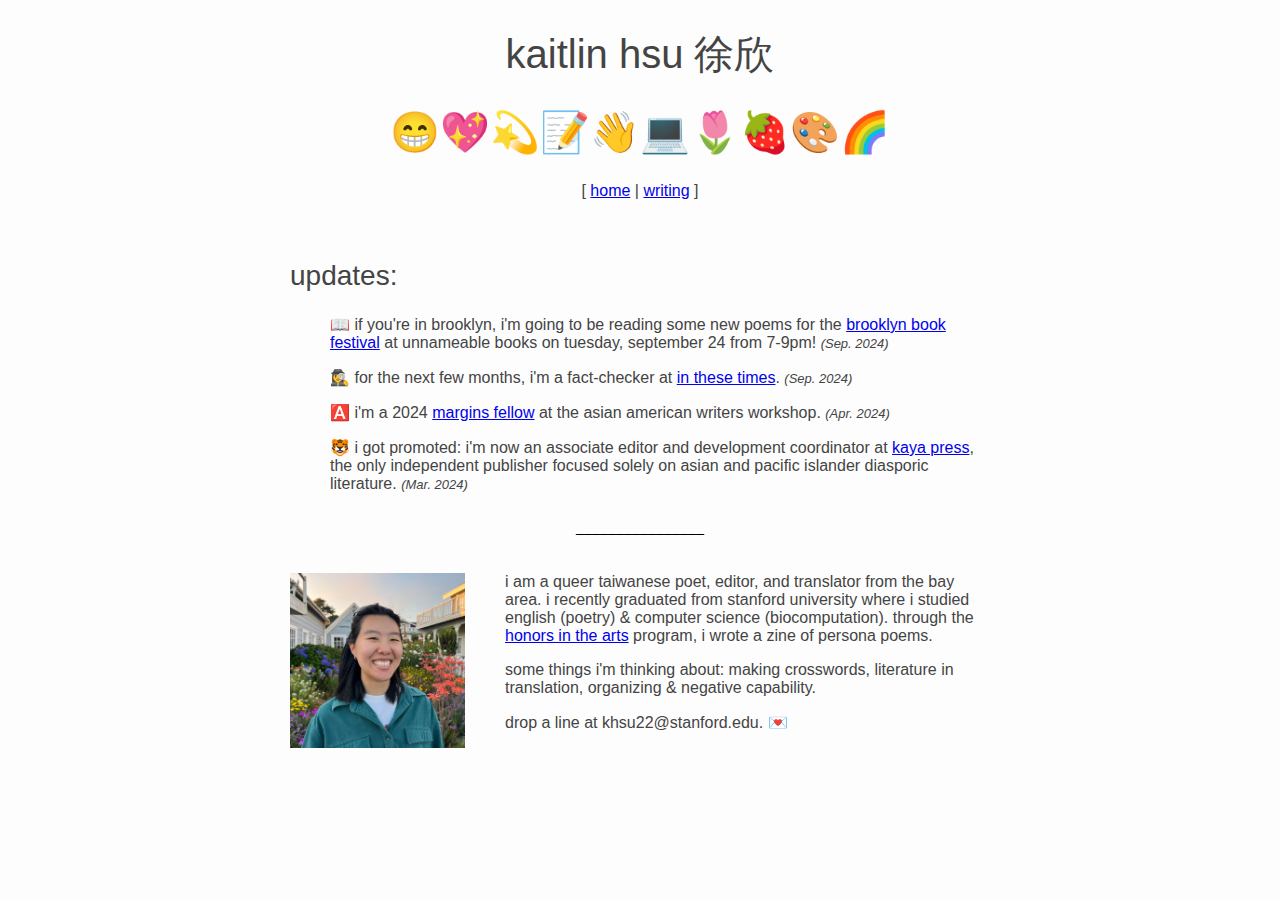
<file: index.html>
<!DOCTYPE html>
	<html>
		<head>
			<title>kaitlin hsu 徐欣</title>
			<link rel="stylesheet" href="stylesheet.css">
			<link rel="shortcut icon" href="computer.gif"/>
		</head>
		
		<body>
				<div class = "box" id = "header">
					<h1>kaitlin hsu 徐欣</h1>

					<h1>😁💖💫📝👋💻🌷🍓🎨🌈</h1>

					<!--<h1>⋅•⋅⊰∙∘˗ˏˋ ˚₊‧꒰ა ☆ ໒꒱ ‧₊˚ ˎˊ˗∘∙⊱⋅•⋅</h1>-->

					<p>[ <a href = "index.html">home</a> | <a href="writing.html">writing</a> ]</p>
				</div>

				<div class = "box" id = "first">
					<h2>updates:</h2>

					<ul style = "list-style: none;">

						<li><p>📖 if you're in brooklyn, i'm going to be reading some new poems for the <a href="https://apublicspace.org/events" target="_blank">brooklyn book festival</a> at unnameable books on tuesday, september 24 from 7-9pm! <font size="-1"><i>(Sep. 2024)</i></font></p></li>

						<li><p>🕵️‍♀️ for the next few months, i'm a fact-checker at <a href="https://inthesetimes.com/" target="_blank">in these times</a>. <font size="-1"><i>(Sep. 2024)</i></font></p></li>

						<li><p>🅰️ i'm a 2024 <a href="https://aaww.org/fellowships/margins/" target="_blank">margins fellow</a> at the asian american writers workshop. <font size="-1"><i>(Apr. 2024)</i></font></p></li>

						<li><p>🐯 i got promoted: i'm now an associate editor and development coordinator at <a href="https://kaya.com/" target="_blank">kaya press</a>, the only independent publisher focused solely on asian and pacific islander diasporic literature. <font size="-1"><i>(Mar. 2024)</i></font></p></li>
						
					</ul>

				</div>

				<center>________________</center>

				<div class = "box" id = "second">

					<p><img style = "padding-right: 40px; padding-bottom: 10px;" align = "left" src="headshot.jpg" alt="Kaitlin in Tahoe" width = "175" height = "175"></p>

					<p>i am a queer taiwanese poet, editor, and translator from the bay area. i recently graduated from stanford university where i studied english (poetry) & computer science (biocomputation). through the <a href="https://arts.stanford.edu/for-students/academics/honors-in-the-arts/" target="_blank">honors in the arts</a> program, i wrote a zine of persona poems.</p> 

					<p>some things i'm thinking about: making crosswords, literature in translation, organizing & negative capability.</p>

					<p> drop a line at khsu22@stanford.edu. 💌</p>

				</div> 
		</body>
</html>
</file>
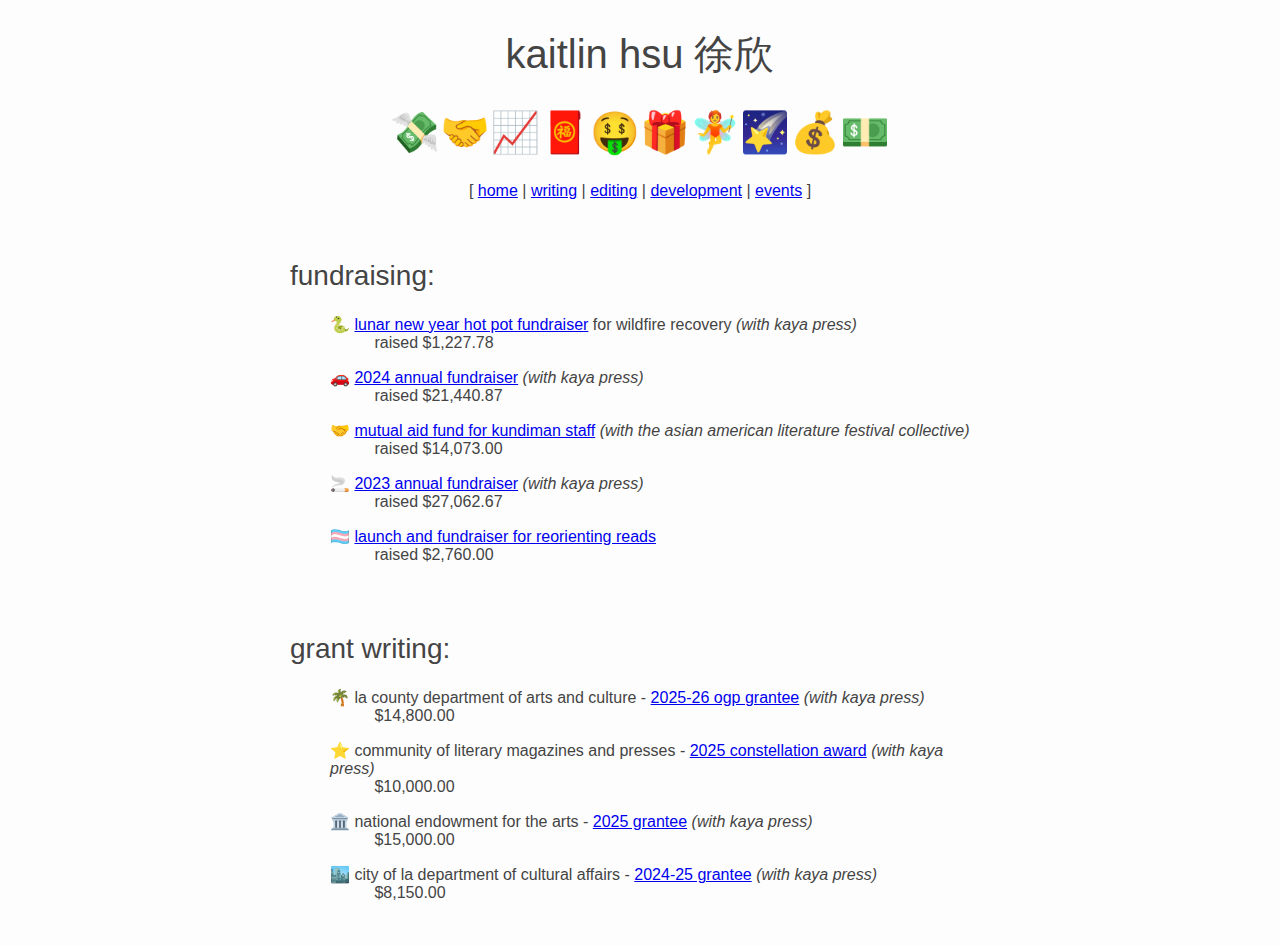
<file: development.html>
<!DOCTYPE html>
	<html>
		<head>
			<title>kaitlin hsu 徐欣</title>
			<link rel="stylesheet" href="stylesheet.css">
			<link rel="shortcut icon" href="computer.gif"/>
		</head>
		
		<body>
				<div class = "box" id = "header">
					<h1>kaitlin hsu 徐欣</h1>

					<h1>💸🤝📈🧧🤑🎁🧚🌠💰💵</h1>

					<p>[ <a href = "index.html">home</a> | <a href="writing.html">writing</a> | <a href="editing.html">editing<a> | <a href="development.html">development<a> | <a href = "events.html">events</a> ]</p>
				</div>

				<div class = "box" id = "first">
					<h2>fundraising:</h2>
					
					<ul style = "list-style: none;">

						<li>
							<p>🐍 <a href = "https://kaya.com/2025/01/lunar-new-year-hot-pot-fundraiser/" target ="_blank">lunar new year hot pot fundraiser</a> for wildfire recovery <i>(with kaya press)</i> <br>
							      &nbsp; &nbsp; &nbsp; &nbsp; &nbsp; raised $1,227.78
							  </p>

						</li>

						<li>
							<p>🚗 <a href = "https://kaya.com/2024/11/help-kaya-press-raise-36000/" target ="_blank">2024 annual fundraiser</a> <i>(with kaya press)</i> <br>
							      &nbsp; &nbsp; &nbsp; &nbsp; &nbsp; raised $21,440.87
							  </p>
						</li>

						<li>
							<p>🤝 <a href = "https://www.instagram.com/p/C-YZ4-TSuOB/" target ="_blank">mutual aid fund for kundiman staff</a> <i>(with the asian american literature festival collective)</i> <br>
							      &nbsp; &nbsp; &nbsp; &nbsp; &nbsp; raised $14,073.00
							  </p>
						</li>

						<li>
							<p>🚬 <a href = "https://kaya.com/2023/11/kaya-turns-29-celebrate-the-work-behind-the-work/" target ="_blank">2023 annual fundraiser</a> <i>(with kaya press)</i> <br>
							      &nbsp; &nbsp; &nbsp; &nbsp; &nbsp; raised $27,062.67
							  </p>
						</li>

						<li>
							<p>🏳️‍⚧️ <a href = "https://www.reorientingreads.com/unghosted-reading/" target ="_blank">launch and fundraiser for reorienting reads</a> <i></i> <br>
							      &nbsp; &nbsp; &nbsp; &nbsp; &nbsp; raised $2,760.00
							</p>
						</li>
						
					</ul>

				</div>

				<div class = "box" id = "second">

					<h2>grant writing:</h2>

					<ul style = "list-style: none;">

						<li>
							<p>🌴 la county department of arts and culture - <a href = "https://lacountyarts.org/sites/default/files/2025-07/2526OGP-GranteeList.pdf" target ="_blank">2025-26 ogp grantee</a> <i>(with kaya press)</i> <br>
							      &nbsp; &nbsp; &nbsp; &nbsp; &nbsp; $14,800.00
							  </p>
						</li>

						<li>
							<p>⭐ community of literary magazines and presses - <a href = "https://www.clmp.org/press-center/kaya-press-receives-the-10000-constellation-award/" target ="_blank"> 2025 constellation award</a> <i>(with kaya press)</i> <br>
							      &nbsp; &nbsp; &nbsp; &nbsp; &nbsp; $10,000.00
							  </p>
						</li>

						<li>
							<p>🏛️ national endowment for the arts - <a href = "https://www.instagram.com/p/DE5V8i7y1T6/" target ="_blank">2025 grantee</a> <i>(with kaya press)</i> <br>
							      &nbsp; &nbsp; &nbsp; &nbsp; &nbsp; $15,000.00
							  </p>
						</li>

						<li>
							<p>🏙️ city of la department of cultural affairs - <a href = "https://culture.lacity.gov/current-grantees" target ="_blank">2024-25 grantee</a> <i>(with kaya press)</i> <br>
							      &nbsp; &nbsp; &nbsp; &nbsp; &nbsp; $8,150.00
							  </p>
						</li>

				</div>

		</body>
</html>
</file>
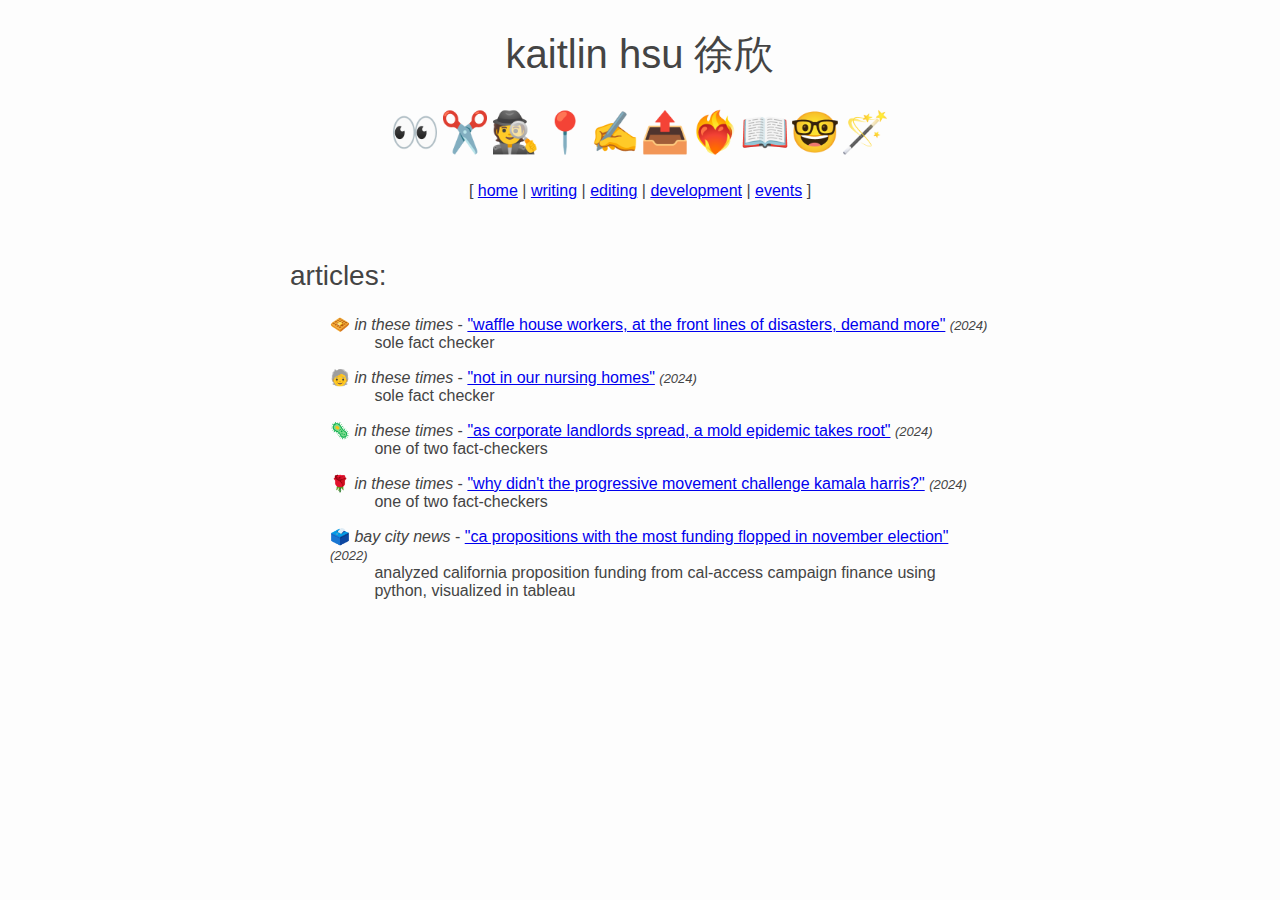
<file: editing.html>
<!DOCTYPE html>
	<html>
		<head>
			<title>kaitlin hsu 徐欣</title>
			<link rel="stylesheet" href="stylesheet.css">
			<link rel="shortcut icon" href="computer.gif"/>
		</head>
		
		<body>
				<div class = "box" id = "header">
					<h1>kaitlin hsu 徐欣</h1>

					<h1>👀✂️🕵️📍✍️📤❤️‍🔥📖🤓🪄</h1>

					<p>[ <a href = "index.html">home</a> | <a href="writing.html">writing</a> | <a href="editing.html">editing<a> | <a href="development.html">development<a> | <a href = "events.html">events</a> ]</p>
				</div>

				<div class = "box" id = "first">
					<h2>articles:</h2>
					
					<ul style = "list-style: none;">

						<li>
							<p>🧇 <i>in these times</i> - <a href="https://inthesetimes.com/article/waffle-house-hurricanes-workers-union" target="_blank">"waffle house workers, at the front lines of disasters, demand more"</a> <font size="-1"><i>(2024)</i></font> <br>
								&nbsp; &nbsp; &nbsp; &nbsp; &nbsp; sole fact checker
							</p>
						</li>


						<li>
							<p>🧓 <i>in these times</i> - <a href="https://inthesetimes.com/article/wisconsin-seniors-nursing-home-healthcare-rural-privatization-organizing" target="_blank">"not in our nursing homes"</a> <font size="-1"><i>(2024)</i></font> <br>
								&nbsp; &nbsp; &nbsp; &nbsp; &nbsp; sole fact checker
							</p>
						</li>

						<li>
							<p>🦠 <i>in these times</i> - <a href="https://inthesetimes.com/article/mold-landlords-tenants-rights-housing-health-crisis-city-government" target="_blank">"as corporate landlords spread, a mold epidemic takes root"</a> <font size="-1"><i>(2024)</i></font> <br>
								&nbsp; &nbsp; &nbsp; &nbsp; &nbsp; one of two fact-checkers
							</p>
						</li>

						<li>
							<p>🌹 <i>in these times</i> - <a href="https://inthesetimes.com/article/progressives-left-kamala-harris-election-2024-democrats-resistance" target="_blank">"why didn't the progressive movement challenge kamala harris?"</a> <font size="-1"><i>(2024)</i></font> <br>
								&nbsp; &nbsp; &nbsp; &nbsp; &nbsp; one of two fact-checkers
							</p>
						</li> 

						<li>
							<p>🗳️ <i>bay city news</i> - <a href="https://localnewsmatters.org/2022/12/19/ca-propositions-with-the-most-funding-flopped-in-november-election/" target="_blank">"ca propositions with the most funding flopped in november election"</a> <font size="-1"><i>(2022)</i></font> <br>
								&nbsp; &nbsp; &nbsp; &nbsp; &nbsp; analyzed california proposition funding from cal-access campaign finance using <br> &nbsp; &nbsp; &nbsp; &nbsp; &nbsp; python, visualized in tableau
							</p>
						</li>
						
					</ul>

				</div>

		</body>
</html>
</file>
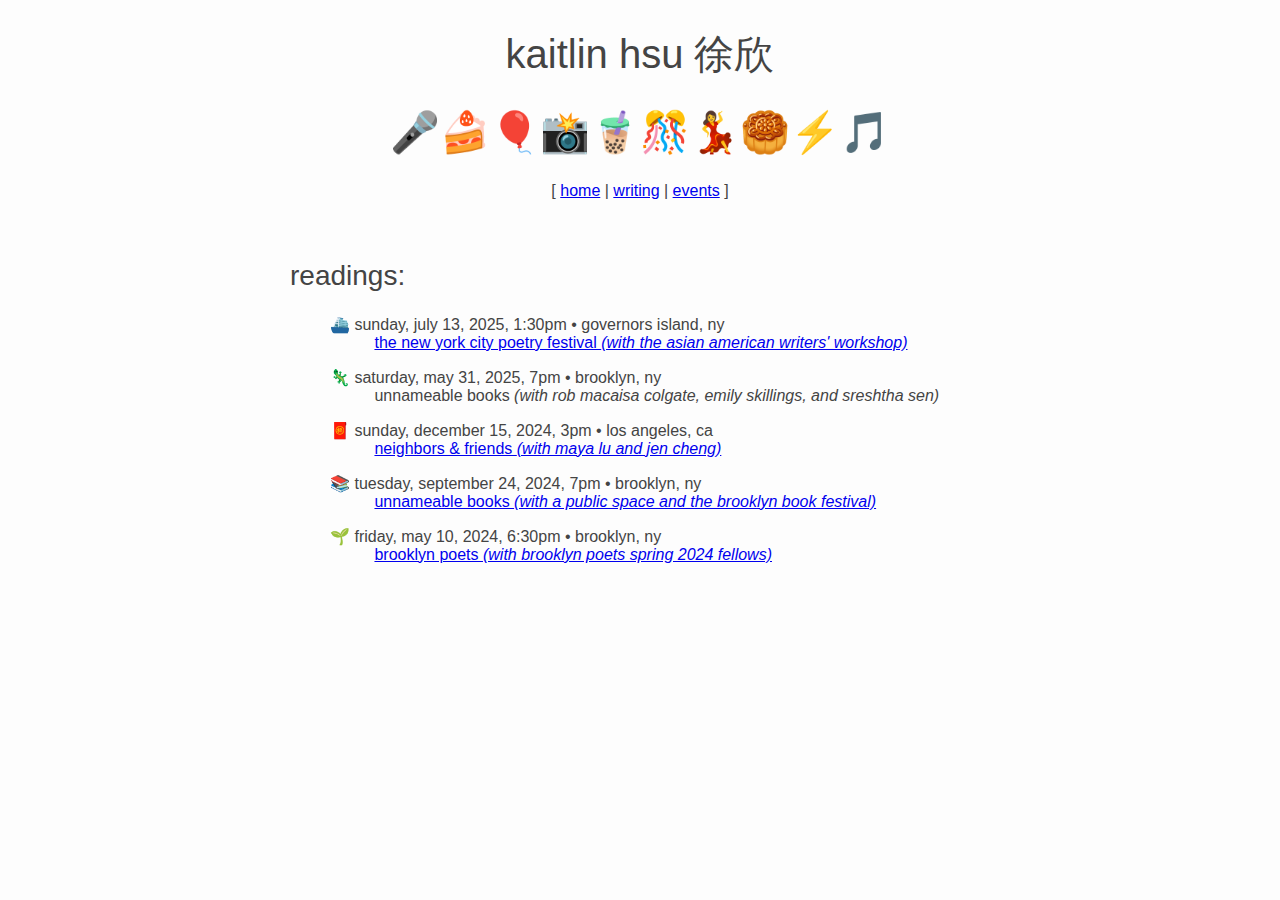
<file: events.html>
<!DOCTYPE html>
	<html>
		<head>
			<title>kaitlin hsu 徐欣</title>
			<link rel="stylesheet" href="stylesheet.css">
			<link rel="shortcut icon" href="computer.gif"/>
		</head>
		
		<body>
				<div class = "box" id = "header">
					<h1>kaitlin hsu 徐欣</h1>

					<h1>🎤🍰🎈📸🧋🎊💃🥮⚡🎵</h1>

					<p>[ <a href = "index.html">home</a> | <a href = "writing.html">writing</a> | <a href = "events.html">events</a> ]</p>
				</div>

				<div class = "box" id = "first">
					<h2>readings:</h2>
					
					<ul style = "list-style: none;">
						<li>
							<p>⛴️ sunday, july 13, 2025, 1:30pm • governors island, ny <br>
							      &nbsp; &nbsp; &nbsp; &nbsp; &nbsp; <a href = "https://www.newyorkcitypoetryfestival.com/readers" target ="_blank">the new york city poetry festival <i>(with the asian american writers' workshop)</i></a></p>
						</li>

						<li>
							<p>🦎 saturday, may 31, 2025, 7pm • brooklyn, ny <br>
							      &nbsp; &nbsp; &nbsp; &nbsp; &nbsp; unnameable books <i>(with rob macaisa colgate, emily skillings, and sreshtha sen)</i></p>
						</li>

						<li>
							<p>🧧 sunday, december 15, 2024, 3pm • los angeles, ca <br>
							      &nbsp; &nbsp; &nbsp; &nbsp; &nbsp; <a href = "https://www.instagram.com/p/DDdVeBZS5Yr/?img_index=4" target ="_blank">neighbors & friends <i>(with maya lu and jen cheng)</i></a></p>
						</li>

						<li>
							<p>📚 tuesday, september 24, 2024, 7pm • brooklyn, ny <br>
							      &nbsp; &nbsp; &nbsp; &nbsp; &nbsp; <a href = "https://brooklynbookfestival.org/event/behind-the-pen-editors-writers-on-craft-and-their-inspiration-in-person/" target="_blank">unnameable books <i>(with a public space and the brooklyn book festival)</i></a></p>
						</li>

						<li>
							<p>🌱 friday, may 10, 2024, 6:30pm • brooklyn, ny <br>
							      &nbsp; &nbsp; &nbsp; &nbsp; &nbsp; <a href = "https://brooklynpoets.org/events/all/fellows-51024" target="_blank">brooklyn poets <i>(with brooklyn poets spring 2024 fellows)</i></p>
						</li>
						
					</ul>

				</div>

		</body>
</html>
</file>
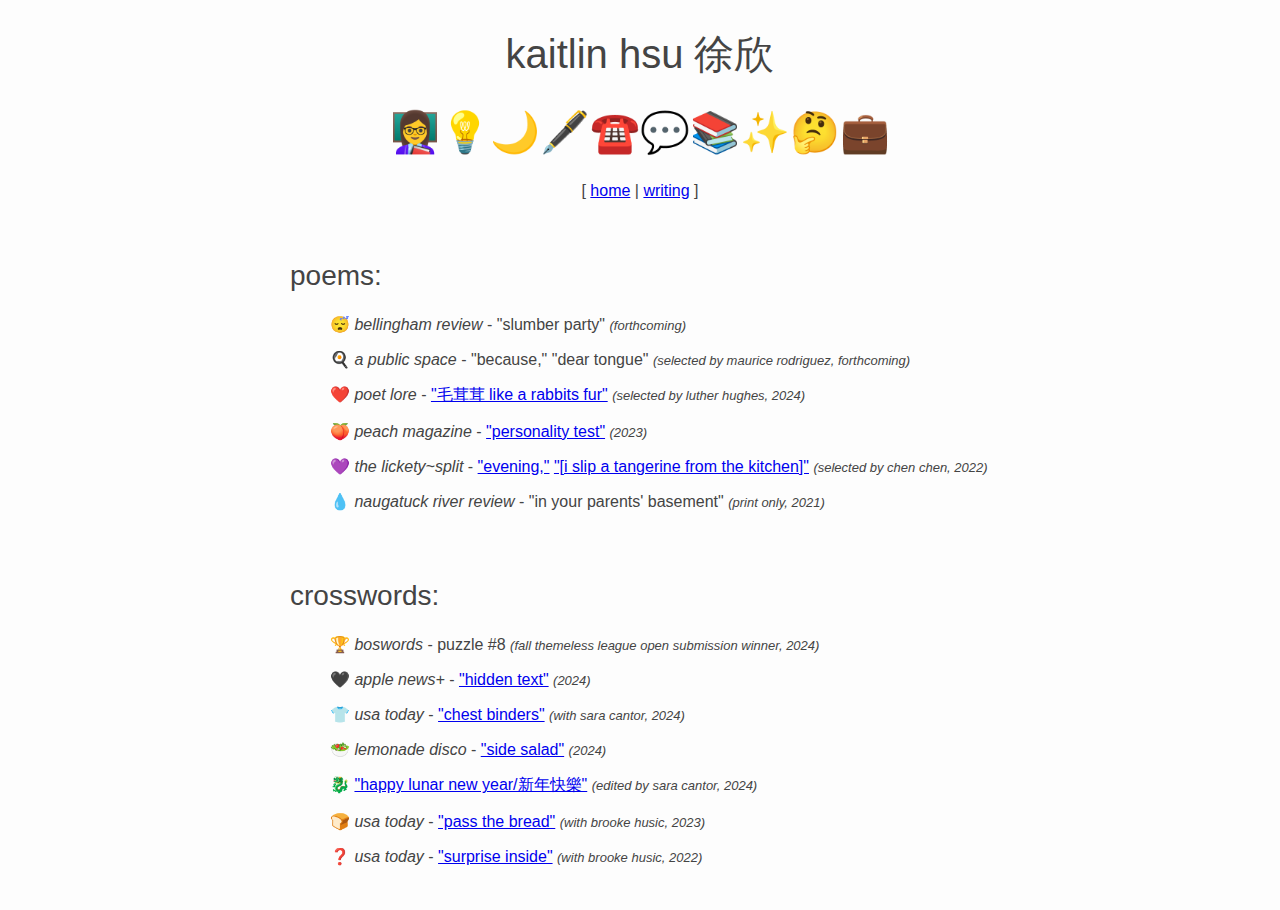
<file: writing.html>
<!DOCTYPE html>
	<html>
		<head>
			<title>kaitlin hsu 徐欣</title>
			<link rel="stylesheet" href="stylesheet.css">
			<link rel="shortcut icon" href="computer.gif"/>
		</head>
		
		<body>
				<div class = "box" id = "header">
					<h1>kaitlin hsu 徐欣</h1>

					<h1>👩‍🏫💡🌙🖋️☎️️💬📚✨🤔💼</h1>

					<p>[ <a href = "index.html">home</a> | <a href = "writing.html">writing</a> ]</p>
				</div>

				<div class = "box" id = "first">
					<h2>poems:</h2>
					
					<ul style = "list-style: none;">

						<li><p>😴 <i>bellingham review</i> - "slumber party" <font size="-1"><i>(forthcoming)</i></font></p></li>

						<li><p>🍳 <i>a public space</i> - "because," "dear tongue" <font size="-1"><i>(selected by maurice rodriguez, forthcoming)</i></font></p></li>

						<li><p>❤️ <i>poet lore</i> - <a href="https://www.poetlore.com/volume-118-winter-spring-2024/" target="_blank">"毛茸茸 like a rabbits fur"</a> <font size="-1"><i>(selected by luther hughes, 2024)</i></font></p></li>

						<li><p>🍑 <i>peach magazine</i> - <a href="https://www.peachmgzn.com/kaitlin-hsu" target="_blank">"personality test"</a> <font size="-1"><i>(2023)</i></font></p></li> 

						<li><p>💜 <i>the lickety~split</i> - <a href="https://twitter.com/olicketysplit/status/1588261461167853568" target="_blank">"evening,"</a> <a href="https://twitter.com/olicketysplit/status/1588263711793639424" target="_blank">"[i slip a tangerine from the kitchen]"</a> <font size="-1"><i>(selected by chen chen, 2022)</i></font></p></li>

						<li><p>💧 <i>naugatuck river review</i> - "in your parents' basement" <font size="-1"><i>(print only, 2021)</i></font></p></li>
						
					</ul>

				</div>

				<div class = "box" id = "second">

					<h2>crosswords:</h2>

					<ul style = "list-style: none;">

						<li><p> 🏆 <i>boswords</i> - puzzle #8 <font size="-1"><i>(fall themeless league open submission winner, 2024)</i></font></p></li>

						<li><p> 🖤 <i>apple news+</i> - <a href="https://twitter.com/hsuperemo/status/1854652709518836066" target="_blank">"hidden text"</a> <font size="-1"><i>(2024)</i></font></p></li>

						<li><p>👕 <i>usa today</i> - <a href="https://twitter.com/hsuperemo/status/1807102425435869564" target="_blank">"chest binders"</a> <font size="-1"><i>(with sara cantor, 2024)</i></font></p></li>

						<li><p> 🥗 <i>lemonade disco</i> - <a href="https://lemonadedisco.com/lemonade-disco/5wzomi7gca3ble1yuszedwvcr5lr9q" target="_blank">"side salad"</a> <font size="-1"><i>(2024)</i></font></p></li>						

						<li><p> 🐉 <a href="https://amuselabs.com/pmm/crossword?id=73190aa6&set=876f879c6b2cfc89a715e0ece6b8eaddb3c5cab569f931f885242de2c823edbb" target="_blank">"happy lunar new year/新年快樂"</a> <font size="-1"><i>(edited by sara cantor, 2024)</i></font></p></li>

						<li><p>🍞 <i>usa today</i> - <a href="https://twitter.com/hsuperemo/status/1652395669536251905" target="_blank">"pass the bread"</a> <font size="-1"><i>(with brooke husic, 2023)</i></font></p></li>

						<li><p>❓ <i>usa today</i> - <a href="https://twitter.com/hsuperemo/status/1505981531592011782" target="_blank">"surprise inside"</a> <font size="-1"><i>(with brooke husic, 2022)</i></font></p></li>

				</div>
		</body>
</html>
</file>
<file: stylesheet.css>
body {
  background-color: #FDFDFD;
}

h1 {
  font-family: 'Open Sans', 'Helvetica', 'Arial', sans-serif;
  font-weight: 400;
  font-size: 40px;
  text-align: center;
  color: #444444;
  color:;
}

h2 {
  font-family: 'Open Sans', 'Helvetica', 'Arial', sans-serif;
  font-weight: 400;
  font-size: 28px;
  color: #444444;
}

p {
  font-family: 'Open Sans', 'Helvetica', 'Arial', sans-serif;
  font-size: 16px;
  font-weight: 400;
  color: #444444;
}

.box {
  width: 700px;
  margin: auto;
}

#header {
  padding-left: 20px;
  padding-right: 20px;
  text-align: center;
  background-color: #FDFDFD;
}

#first {
  padding: 20px;
  padding-bottom: 10px;
  background-color: #FDFDFD;
}

#second {
  padding: 20px;
  background-color: #FDFDFD;
}
</file>
